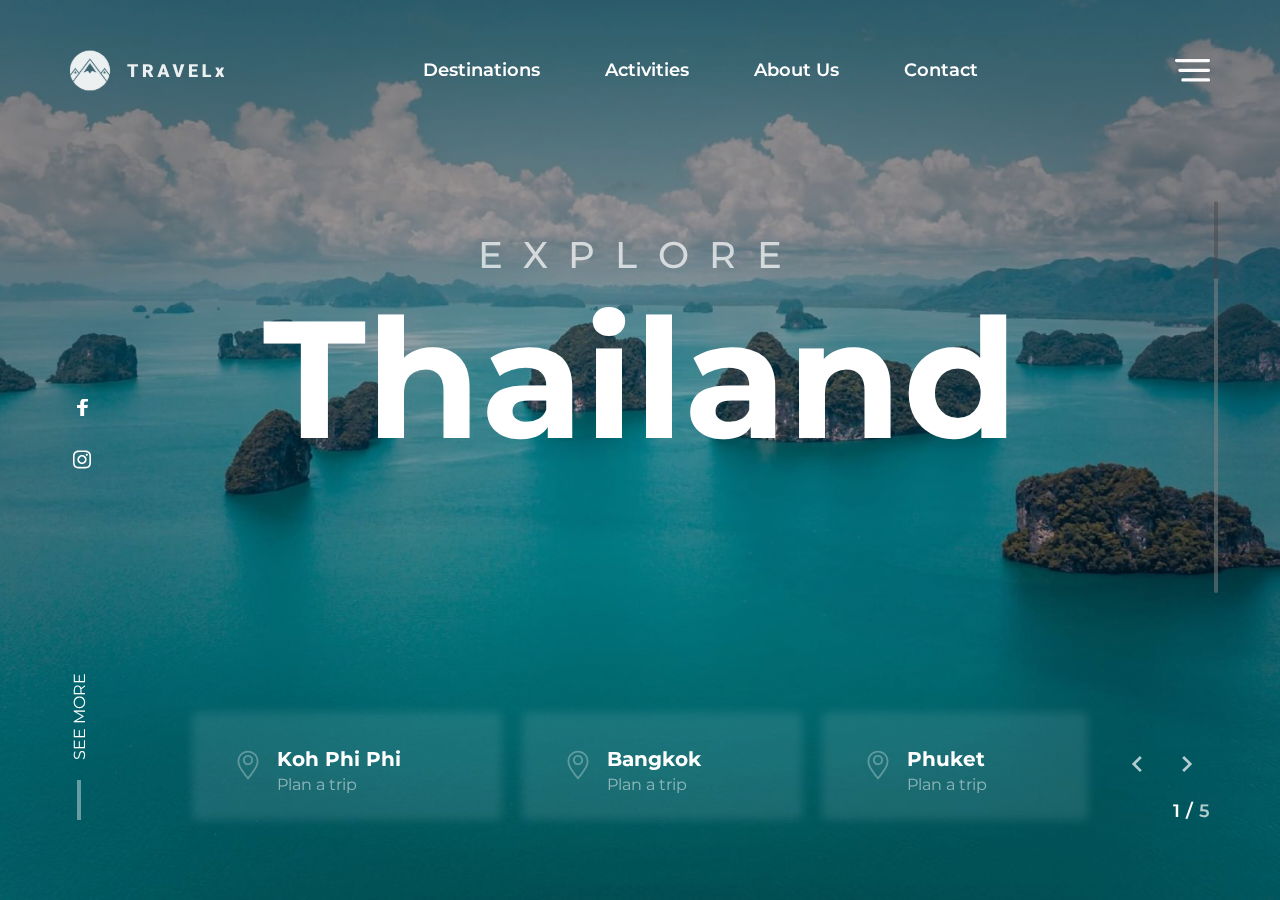
<file: index.html>
<!DOCTYPE html><html lang="en"><head><meta charset="UTF-8"/><meta http-equiv="X-UA-Compatible" content="IE=edge"/><meta name="viewport" content="width=device-width, initial-scale=1.0"/><link rel="shortcut icon" href="./img/icons/logo2.svg" type="image/x-icon"><title>TRAVEL x EXPLORE</title><link rel="stylesheet" href="./css/main.css"/></head><body><div class="loader-wrapper"><span class="loader"></span></div><header class="header"><div class="swiper"><div class="swiper-wrapper"><div class="swiper-slide"><div class="slide slide--thailand"><div class="slide__header"><div class="slide__tagline" data-swiper-parallax-opacity="0" data-swiper-parallax="150%"><h3>EXPLORE</h3></div><h1 class="slide__title" data-swiper-parallax="-100%">Thailand</h1></div><div class="slide__location_wrapper" data-swiper-parallax="-500%"><div class="slide__locations"><a href="#" class="location__link"><div class="location__link_title">Koh Phi Phi</div><div class="location__link_text">Plan a trip</div></a></div><div class="slide__locations"><a href="#" class="location__link"><div class="location__link_title">Bangkok</div><div class="location__link_text">Plan a trip</div></a></div><div class="slide__locations"><a href="#" class="location__link"><div class="location__link_title">Phuket</div><div class="location__link_text">Plan a trip</div></a></div></div></div></div><div class="swiper-slide"><div class="slide slide--austria"><div class="slide__header"><div class="slide__tagline" data-swiper-parallax-opacity="0" data-swiper-parallax="150%"><h3>EXPLORE</h3></div><h1 class="slide__title" data-swiper-parallax="-100%">Austria</h1></div><div class="slide__location_wrapper" data-swiper-parallax="-500%"><div class="slide__locations"><a href="#" class="location__link"><div class="location__link_title">Vienna</div><div class="location__link_text">Plan a trip</div></a></div><div class="slide__locations"><a href="#" class="location__link"><div class="location__link_title">Salzburg</div><div class="location__link_text">Plan a trip</div></a></div><div class="slide__locations"><a href="#" class="location__link"><div class="location__link_title">Innsbruck</div><div class="location__link_text">Plan a trip</div></a></div></div></div></div><div class="swiper-slide"><div class="slide slide--uae"><div class="slide__header"><div class="slide__tagline" data-swiper-parallax-opacity="0" data-swiper-parallax="150%"><h3>EXPLORE</h3></div><h1 class="slide__title" data-swiper-parallax="-100%">UAE</h1></div><div class="slide__location_wrapper" data-swiper-parallax="-500%"><div class="slide__locations"><a href="#" class="location__link"><div class="location__link_title">Dubai</div><div class="location__link_text">Plan a trip</div></a></div><div class="slide__locations"><a href="#" class="location__link"><div class="location__link_title">Abu Dhabi</div><div class="location__link_text">Plan a trip</div></a></div><div class="slide__locations"><a href="#" class="location__link"><div class="location__link_title">Ajman</div><div class="location__link_text">Plan a trip</div></a></div></div></div></div><div class="swiper-slide"><div class="slide slide--norway"><div class="slide__header"><div class="slide__tagline" data-swiper-parallax-opacity="0" data-swiper-parallax="150%"><h3>EXPLORE</h3></div><h1 class="slide__title" data-swiper-parallax="-100%">Norway</h1></div><div class="slide__location_wrapper" data-swiper-parallax="-500%"><div class="slide__locations"><a href="#" class="location__link"><div class="location__link_title">Trondheim</div><div class="location__link_text">Plan a trip</div></a></div><div class="slide__locations"><a href="#" class="location__link"><div class="location__link_title">Geirangerfjord</div><div class="location__link_text">Plan a trip</div></a></div><div class="slide__locations"><a href="#" class="location__link"><div class="location__link_title">Lofoten</div><div class="location__link_text">Plan a trip</div></a></div></div></div></div><div class="swiper-slide"><div class="slide slide--morocco"><div class="slide__header"><div class="slide__tagline" data-swiper-parallax-opacity="0" data-swiper-parallax="150%"><h3>EXPLORE</h3></div><h1 class="slide__title" data-swiper-parallax="-100%">Morocco</h1></div><div class="slide__location_wrapper" data-swiper-parallax="-500%"><div class="slide__locations"><a href="#" class="location__link"><div class="location__link_title">Meknes</div><div class="location__link_text">Plan a trip</div></a></div><div class="slide__locations"><a href="#" class="location__link"><div class="location__link_title">Asilah</div><div class="location__link_text">Plan a trip</div></a></div><div class="slide__locations"><a href="#" class="location__link"><div class="location__link_title">High Atlas</div><div class="location__link_text">Plan a trip</div></a></div></div></div></div></div></div><div class="header__slide"><div class="slide none"><div class="slide__header"><div class="slide__tagline" data-swiper-parallax-opacity="0" data-swiper-parallax="150%"><h3>EXPLORE</h3></div><h1 class="slide__title" data-swiper-parallax="-100%">Norway</h1></div><div class="slide__location_wrapper" data-swiper-parallax="-500%"><div class="slide__locations"><a href="#" class="location__link"><div class="location__link_title">Trondheim</div><div class="location__link_text">Plan a trip</div></a></div><div class="slide__locations"><a href="#" class="location__link"><div class="location__link_title">Geirangerfjord</div><div class="location__link_text">Plan a trip</div></a></div><div class="slide__locations"><a href="#" class="location__link"><div class="location__link_title">Lofoten</div><div class="location__link_text">Plan a trip</div></a></div></div></div></div><div class="header__content"><div class="header__nav"><nav class="nav"><a href="#!" class="nav__logo"><picture><source srcset="./img/icons/logo.svg" type="image/webp"><img src="./img/icons/logo.svg" alt="Logo image"></picture></a><div class="nav__list_wrapper"><ul class="nav__list"><li class="nav__item"> <a href="#" class="nav__link">Destinations</a></li><li class="nav__item"> <a href="#" class="nav__link">Activities</a></li><li class="nav__item"> <a href="#" class="nav__link">About Us</a></li><li class="nav__item"> <a href="#" class="nav__link">Contact</a></li></ul></div><div class="nav__mobile_nav"> <button id="modal__menu" class="nav__btn modalOpen"><picture><source srcset="./img/icons/nav-btn.svg" type="image/webp"><img src="./img/icons/nav-btn.svg" alt="Navigation button"></picture></button></div></nav></div><div class="header__socials"><div class="socials"><a href="#"><picture><source srcset="./img/socials/facebook.svg" type="image/webp"><img src="./img/socials/facebook.svg" alt="facebook"></picture></a><a href="#"><picture><source srcset="./img/socials/instagram.svg" type="image/webp"><img src="./img/socials/instagram.svg" alt="instagram"></picture></a></div></div><div class="header__see_more"> <a href="#" class="see_more">SEE MORE</a></div><div class="header__slider_controls"><div class="slider-controls"><div class="slider-controls_arrows"> <button class="slidePrev"><picture><source srcset="./img/icons/arrow-left.svg" type="image/webp"><img src="./img/icons/arrow-left.svg" alt="Prev"></picture></button> <button class="slideNext"><picture><source srcset="./img/icons/arrow-right.svg" type="image/webp"><img src="./img/icons/arrow-right.svg" alt="Next"></picture></button></div><div class="slider-controls__count"></div></div></div><div class="header__scrollbar"><div class="swiper-scrollbar"></div></div></div><div class="mobile-nav-overlay"><div class="mobile-nav mobileNav"> <button class="mobile-nav__btn modalClose"><picture><source srcset="./img/icons/nav-btn-close.svg" type="image/webp"><img src="./img/icons/nav-btn-close.svg" alt="Close button"></picture></button><ul class="mobile-nav__list"><li><a href="#" class="active">Destinations</a></li><li><a href="#!">Activities</a></li><li><a href="#!">About Us</a></li><li><a href="#!">Contact</a></li></ul></div></div></header><script src="./js/index.bundle.js"></script></body></html>
</file>
<file: css/main.css>
@import url(https://fonts.googleapis.com/css?family=Montserrat:regular,500,600,700);@keyframes rotate{0%{transform:translate(-50%,-50%) rotateZ(0deg)}to{transform:translate(-50%,-50%) rotateZ(360deg)}}@keyframes rotateccw{0%{transform:translate(-50%,-50%) rotate(0deg)}to{transform:translate(-50%,-50%) rotate(-360deg)}}@keyframes spin{0%,to{box-shadow:.2em 0 0 0 currentcolor}12%{box-shadow:.2em .2em 0 0 currentcolor}25%{box-shadow:0 .2em 0 0 currentcolor}37%{box-shadow:-.2em .2em 0 0 currentcolor}50%{box-shadow:-.2em 0 0 0 currentcolor}62%{box-shadow:-.2em -.2em 0 0 currentcolor}75%{box-shadow:0 -.2em 0 0 currentcolor}87%{box-shadow:.2em -.2em 0 0 currentcolor}}*{padding:0;margin:0;border:0}*,::after,::before{box-sizing:border-box}a,a:hover,a:link,a:visited{text-decoration:none}aside,footer,header,legend,main,nav,section{display:block}h1,h2,h3,h4,h5,h6,p{font-size:inherit;font-weight:inherit}ul,ul li{list-style:none}img{vertical-align:top}img,svg{max-width:100%;height:auto}address{font-style:normal}input,select,textarea{background-color:transparent}button,input,select,textarea{font-family:inherit;font-size:inherit;color:inherit}input::-ms-clear{display:none}button,input[type=submit]{display:inline-block;box-shadow:none;background-color:transparent;background:0 0;cursor:pointer}button:active,button:focus,input:active,input:focus{outline:0}button::-moz-focus-inner{padding:0;border:0}label{cursor:pointer}:root{--container-width:1200px;--container-padding:15px;--font-main:"Poppins", sans-serif;--font-accent:"Playfair Display", serif;--page-bg:#fff;--text-color:#000;--accent:#ac182c;--laptop-size:1199px;--tablet-size:959px;--mobile-size:599px}.dark{--page-bg:#252526;--text-color:#fff}html{scroll-behavior:smooth}body{font-family:"Montserrat",sans-serif}.none{display:none!important}.visually-hidden{position:absolute;width:1px;height:1px;margin:-1px;border:0;padding:0;white-space:nowrap;clip-path:inset(100%);clip:rect(0 0 0 0);overflow:hidden}.no-scroll{overflow-y:hidden}.container{padding:0 var(--container-padding);max-width:var(--container-width);margin:0 auto}.container-right{padding-left:calc((100% - var(--container-width))/2 + var(--container-padding))}.container-left{padding-right:calc((100% - var(--container-width))/2 + var(--container-padding))}body,html{min-height:100vh;display:flex;flex-direction:column}.footer{margin-top:auto;padding:60px 0;background-color:#e3e3e3}.header a,body{color:#fff}.header{height:100dvh;position:relative}.header__content{position:absolute;z-index:8;top:50px;left:70px;right:70px;bottom:80px;pointer-events:none}@media (max-width:1200px){.header__content{top:40px;left:40px;right:40px;bottom:60px}}@media (max-width:767px){.header__content{top:30px;left:5%;right:5%;bottom:60px}}.header__content .header__nav{pointer-events:all}.header__content .header__socials{position:absolute;left:0;top:50%;transform:translate(0,-50%);pointer-events:all}@media (max-width:767px){.header__content .header__socials{display:none}}@media (max-height:600px){.header__content .header__socials{top:40%}}.header__content .header__see_more{position:absolute;left:0;bottom:0;pointer-events:all}.header__content .header__slider_controls{position:absolute;right:0;bottom:0;pointer-events:all}.header__content .header__scrollbar{pointer-events:all;position:absolute;right:0;top:45%;width:400px;background-color:#878787;opacity:.7;border-radius:10px;transform:rotate(90deg) translate(50%,0);transform-origin:right top}.header__content .header__scrollbar .swiper-scrollbar{background-color:#878787;opacity:.7;overflow:hidden}@media (max-height:700px){.header__content .header__scrollbar{width:300px}.header__content .header__scrollbar .swiper-scrollbar-drag{width:10%!important}}@media (max-width:770px){.header__content .header__scrollbar{transform:none;top:unset;right:unset;left:0;width:100%;bottom:-30px}.header__content .header__scrollbar .swiper-scrollbar-drag{width:30%!important}}.slide__location_wrapper{display:flex;margin:0 auto;gap:20px;width:70%}@media (max-width:1023px){.slide__location_wrapper{width:70%}}@media (max-width:863px){.slide__location_wrapper{width:65%;flex-direction:column;row-gap:20px}}.slide__location_wrapper .slide__locations{position:relative;display:block;padding:35px 85px 25px;background-image:url(./../img/icons/map-marker-line.svg);background-size:auto;background-position:40px 37px;background-repeat:no-repeat;flex-grow:1}.mobile-nav-overlay,.slide__location_wrapper .slide__locations::before{position:absolute;left:0;top:0;width:100%;height:100%;transition:all .4s ease}.slide__location_wrapper .slide__locations::before{content:"";background:rgba(255,255,255,.1);border-radius:5px;opacity:1;filter:blur(5px)}.slide__location_wrapper .slide__locations:hover::before{opacity:8;filter:blur(2px)}@media (max-width:1200px){.slide__location_wrapper .slide__locations{padding:20px 20px 18px 55px;background-position:15px 24px}}.slide__location_wrapper .location__link{position:relative}.slide__location_wrapper .location__link_title{font-size:20px;font-weight:700;line-height:1.2;color:#fff;margin-bottom:4px}@media (max-width:1200px){.slide__location_wrapper .location__link_title{font-size:18px}}.slide__location_wrapper .location__link_text{font-size:16px;font-weight:400;line-height:1.25;opacity:.5;color:#fff}.mobile-nav-overlay{opacity:0;z-index:99;background:rgba(0,0,0,.5);pointer-events:none}.mobile-nav-overlay--open{opacity:1;pointer-events:all}.mobile-nav{z-index:100;top:0;right:0;position:fixed;transform:translate(100%,0);height:100dvh;width:440px;padding:80px 60px 0;background:#2f353b;transition:transform .1 .2s ease}@media (max-width:770px){.mobile-nav{width:320px;padding:40px 30px 0}}@media (max-width:280px){.mobile-nav{width:100%}}.mobile-nav--open{transform:translate(0,0)}.mobile-nav__btn{position:absolute;top:35px;right:50px;width:45px;height:45px}@media (max-width:770px){.mobile-nav__btn{top:30px;right:20px;width:40px;height:40px}}.mobile-nav__list{font-size:22px;margin-top:30px}.mobile-nav__list li{border-bottom:1px solid rgba(255,255,255,.3)}.mobile-nav__list a{display:block;padding:20px 0;transition:all .3s ease}.mobile-nav__list a:hover{padding-left:20px}@media (max-width:770px){.mobile-nav__list{font-size:18px}}.mobile-nav-btn{--time:0.1s;--width:40px;--height:30px;--line-height:4px;--spacing:6px;--color:#000;--radius:4px;height:calc(var(--line-height)*3 + var(--spacing)*2);width:var(--width);display:flex;justify-content:center;align-items:center}.nav-icon,.nav-icon::after,.nav-icon::before{position:relative;width:var(--width);height:var(--line-height);background-color:var(--color);border-radius:var(--radius)}.nav-icon::after,.nav-icon::before{content:"";display:block;position:absolute;left:0;transition:transform var(--time) ease-in,top var(--time) linear var(--time)}.nav-icon::before{top:calc(-1*(var(--line-height) + var(--spacing)))}.nav-icon::after{top:calc(var(--line-height) + var(--spacing))}.nav-icon.nav-icon--active{background-color:transparent}.nav-icon.nav-icon--active::after,.nav-icon.nav-icon--active::before{top:0;transition:top var(--time) linear,transform var(--time) ease-in var(--time)}.nav-icon.nav-icon--active::before{transform:rotate(45deg)}.nav-icon.nav-icon--active::after{transform:rotate(-45deg)}.mobile-nav-btn{z-index:999}.nav{display:flex;justify-content:space-between;align-items:center;column-gap:30px}@media (max-width:1200px){.nav .nav__list_wrapper{display:none}}.nav .nav__list{display:flex;align-items:center;column-gap:65px;font-weight:600;font-size:18px;line-height:1.22}.nav .nav__link,.see_more{position:relative}.nav .nav__link::before,.see_more::before{content:"";position:absolute;left:0;background-color:#fff}.nav .nav__link::before{width:100%;height:1px;bottom:-4px;transform:scaleX(0);transform-origin:right;transition:transform .4s ease}.nav .nav__link:hover::before{transform-origin:left;transform:scaleX(1)}.see_more{padding-left:60px;color:rgba(255,255,255,.6);display:block;transform:rotate(-90deg) translate(0,100%);transform-origin:left bottom}.see_more::before{top:7px;width:40px;height:4px;opacity:.4}.slide{height:100dvh;overflow:hidden;padding-bottom:80px;display:flex;justify-content:space-between;flex-direction:column;background-position:center;background:radial-gradient(50% 50% at 50% 50%,transparent 0,rgba(0,0,0,.2) 100%),linear-gradient(rgba(0,0,0,.2) 0,rgba(255,255,255,0) 99%,rgba(255,255,255,0) 100%),url(./../img/slider_bg/04.jpg) center/cover no-repeat;cursor:grab}.slide--austria{background:radial-gradient(50% 50% at 50% 50%,transparent 0,rgba(0,0,0,.2) 100%),linear-gradient(rgba(0,0,0,.2) 0,rgba(255,255,255,0) 99%,rgba(255,255,255,0) 100%),url(./../img/slider_bg/02.jpg) center/cover no-repeat}.slide--uae{background:radial-gradient(50% 50% at 50% 50%,transparent 0,rgba(0,0,0,.2) 100%),linear-gradient(rgba(0,0,0,.2) 0,rgba(255,255,255,0) 99%,rgba(255,255,255,0) 100%),url(./../img/slider_bg/03.jpg) center/cover no-repeat}.slide--norway{background:radial-gradient(50% 50% at 50% 50%,transparent 0,rgba(0,0,0,.2) 100%),linear-gradient(rgba(0,0,0,.2) 0,rgba(255,255,255,0) 99%,rgba(255,255,255,0) 100%),url(./../img/slider_bg/01.jpg) center/cover no-repeat}.slide--morocco{background:radial-gradient(50% 50% at 50% 50%,transparent 0,rgba(0,0,0,.2) 100%),linear-gradient(rgba(0,0,0,.2) 0,rgba(255,255,255,0) 99%,rgba(255,255,255,0) 100%),url(./../img/slider_bg/05.jpg) center/cover no-repeat}.slide::before{content:""}.slide:active{cursor:grabbing}@media (max-width:1200px){.slide{padding-bottom:60px}}@media (max-width:767px){.slide{padding-bottom:40px;padding-top:100px}}.slide__header{text-align:center}.slide__tagline{font-size:2.9vw;font-weight:500;line-height:1.23;letter-spacing:.55em;color:rgba(255,255,255,.7);text-transform:uppercase}@media (max-width:767px){.slide__tagline{font-size:4vw}}.slide__title{font-size:13vw;font-weight:700;line-height:1.22}@media (max-width:767px){.slide__title{font-size:19vw}}.slider-controls{display:grid;gap:15px}.slider-controls_arrows{display:flex;opacity:.7;column-gap:5px}@media (max-width:660px){.slider-controls_arrows{display:none}}.slider-controls__count,.swiper-pagination-total{display:flex;justify-content:flex-end;column-gap:6px;font-size:18px;font-weight:600;line-height:1;text-align:right;color:rgba(255,255,255,.7)}.slider-controls__count-current .swiper-pagination-current{font-size:22px;line-height:.75;color:#fff}.loader-wrapper,.socials{display:flex;align-items:center}.socials{flex-direction:column;row-gap:30px}.loader-wrapper{z-index:999;position:absolute;left:0;top:0;width:100%;height:100%;background-color:#263038;justify-content:center;transition:opacity .5s ease;opacity:.9}.loader-wrapper--hidden{opacity:0;pointer-events:none}.loader{transform:rotateZ(45deg);perspective:1000px;border-radius:50%;width:100px;height:100px;color:#fff}.loader:after,.loader:before{content:"";display:block;position:absolute;top:0;left:0;width:inherit;height:inherit;border-radius:50%;transform:rotateX(70deg);animation:1s spin linear infinite}.loader:after{color:#ff3d00;transform:rotateY(70deg);animation-delay:.4s}
/*# sourceMappingURL=[data-uri] */
</file>
